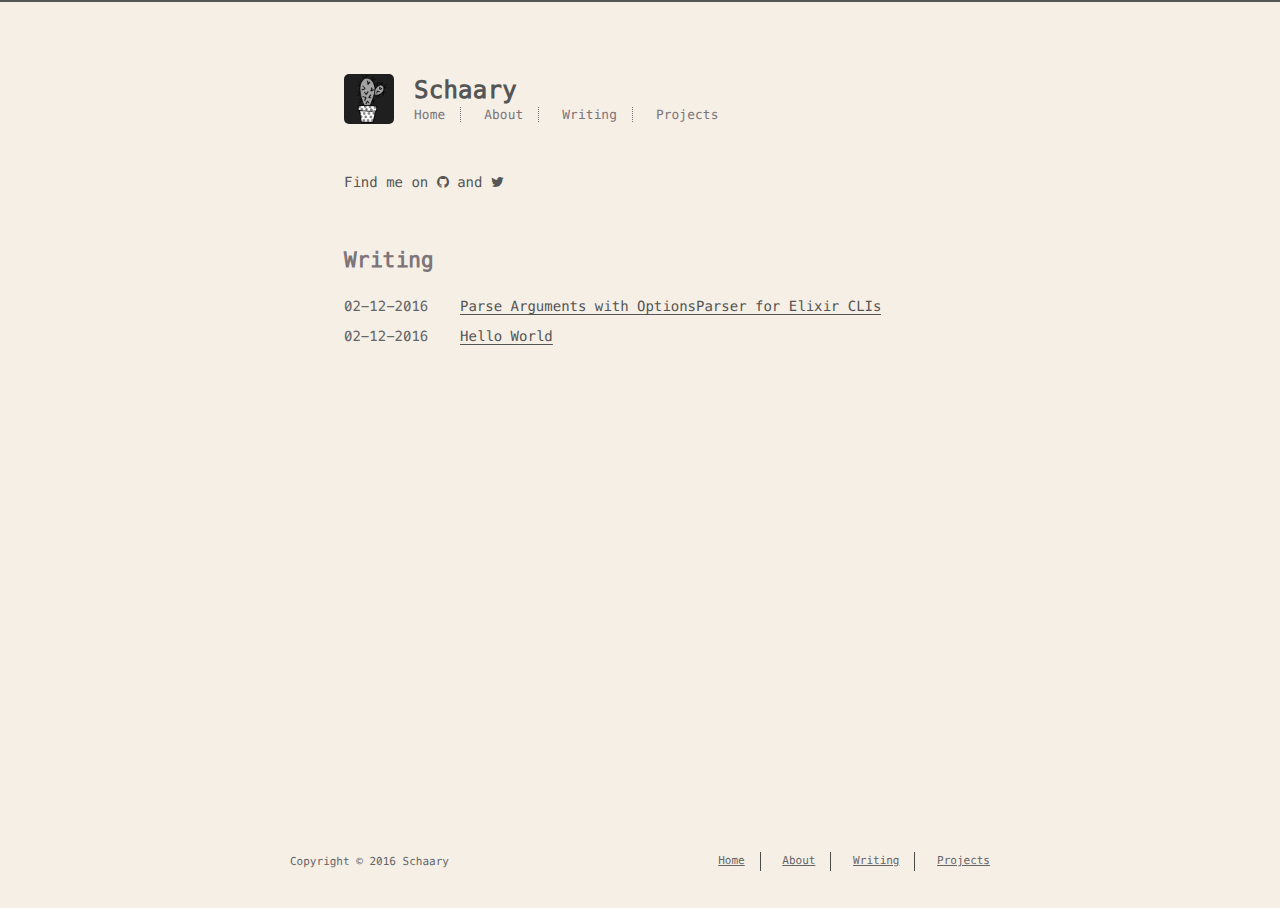
<file: index.html>
<!DOCTYPE html>
<html>
<head>
    <!-- so meta -->
    <meta charset="utf-8">
    <meta http-equiv="X-UA-Compatible" content="IE=edge">
    <meta name="HandheldFriendly" content="True">
    <meta name="viewport" content="width=device-width, initial-scale=1, maximum-scale=1" />
    <meta property="og:type" content="website">
<meta property="og:title" content="Schaary">
<meta property="og:url" content="http://yoursite.com/index.html">
<meta property="og:site_name" content="Schaary">
<meta name="twitter:card" content="summary">
<meta name="twitter:title" content="Schaary">
    
    
        
          <link rel="shortcut icon" href="/images/favicon.ico">
        
        
          <link rel="icon" type="image/png" href="/images/favicon-192x192.png" sizes="192x192">
        
        
          <link rel="apple-touch-icon" sizes="180x180" href="/images/apple-touch-icon.png">
        
    
    <!-- title -->
    <title>Schaary</title>
    <!-- styles -->
    <link rel="stylesheet" href="/lib/font-awesome/css/font-awesome.min.css">
    <link rel="stylesheet" href="/lib/meslo-LG/styles.css">
    <link rel="stylesheet" href="/lib/justified-gallery/justifiedGallery.min.css">
    <link rel="stylesheet" href="/css/style.css">
    <!-- rss -->
    
    
    <!-- jquery -->
    <script src="/lib/jquery/jquery.min.js"></script>
</head>

<body>
    
    <div class="content index width mx-auto px2 my4">
        
          <header id="header">
  <a href="/">
  
    <div id="logo" style="background-image: url(/images/logo.png);"></div>
  
    <div id="title">
      <h1>Schaary</h1>
    </div>
  </a>
  <div id="nav">
    <ul>
      <li class="icon">
        <a href="#"><i class="fa fa-bars fa-2x"></i></a>
      </li>
       
        <li><a href="/">Home</a></li>
       
        <li><a href="/about/">About</a></li>
       
        <li><a href="/archives/">Writing</a></li>
       
        <li><a href="https://github.com/schaary">Projects</a></li>
      
    </ul>
  </div>
</header>

        
        <section id="about">
  
  <p style="display: inline">
    
      Find me on
      <ul id="sociallinks">
        
          <li><a class="icon" target="_blank" href="https://github.com/schaary" title="github"><i class="fa fa-github"></i></a></li>
        
          <li><a class="icon" target="_blank" href="https://twitter.com/schaary" title="twitter"><i class="fa fa-twitter"></i></a></li>
        
      </ul>
    
  </p>
</section>

<section id="writing">
  <span class="h1"><a href="/archives">Writing</a></span>
  <ul class="post-list">
    
      <li class="post-item">
        
    <div class="meta">
        <time datetime="2016-12-02T18:43:28.000Z" itemprop="datePublished">02-12-2016</time>
    </div>


        <span>
    
        <a class="" href="/2016/12/02/Parse-Arguments-with-OptionsParser-for-Elixir-CLIs/">Parse Arguments with OptionsParser for Elixir CLIs</a>
    


</span>
      </li>
    
      <li class="post-item">
        
    <div class="meta">
        <time datetime="2016-12-02T18:40:55.000Z" itemprop="datePublished">02-12-2016</time>
    </div>


        <span>
    
        <a class="" href="/2016/12/02/hello-world/">Hello World</a>
    


</span>
      </li>
    
  </ul>
</section>



      </div>
    <footer id="footer">
  <div class="footer-left">
    Copyright &copy; 2016 Schaary
  </div>
  <div class="footer-right">
    <nav>
      <ul>
         
          <li><a href="/">Home</a></li>
         
          <li><a href="/about/">About</a></li>
         
          <li><a href="/archives/">Writing</a></li>
         
          <li><a href="https://github.com/schaary">Projects</a></li>
        
      </ul>
    </nav>
  </div>
</footer>

    <script src="/lib/justified-gallery/jquery.justifiedGallery.min.js"></script>
<script src="/js/main.js"></script>
<!-- Google Analytics -->

    <script type="text/javascript">
        (function(i,s,o,g,r,a,m) {i['GoogleAnalyticsObject']=r;i[r]=i[r]||function() {
        (i[r].q=i[r].q||[]).push(arguments)},i[r].l=1*new Date();a=s.createElement(o),
        m=s.getElementsByTagName(o)[0];a.async=1;a.src=g;m.parentNode.insertBefore(a,m)
        })(window,document,'script','//www.google-analytics.com/analytics.js','ga');
        ga('create', 'UA-86660611-1', 'auto');
        ga('send', 'pageview');
    </script>

<!-- Disqus Comments -->


</body>
</html>
</file>
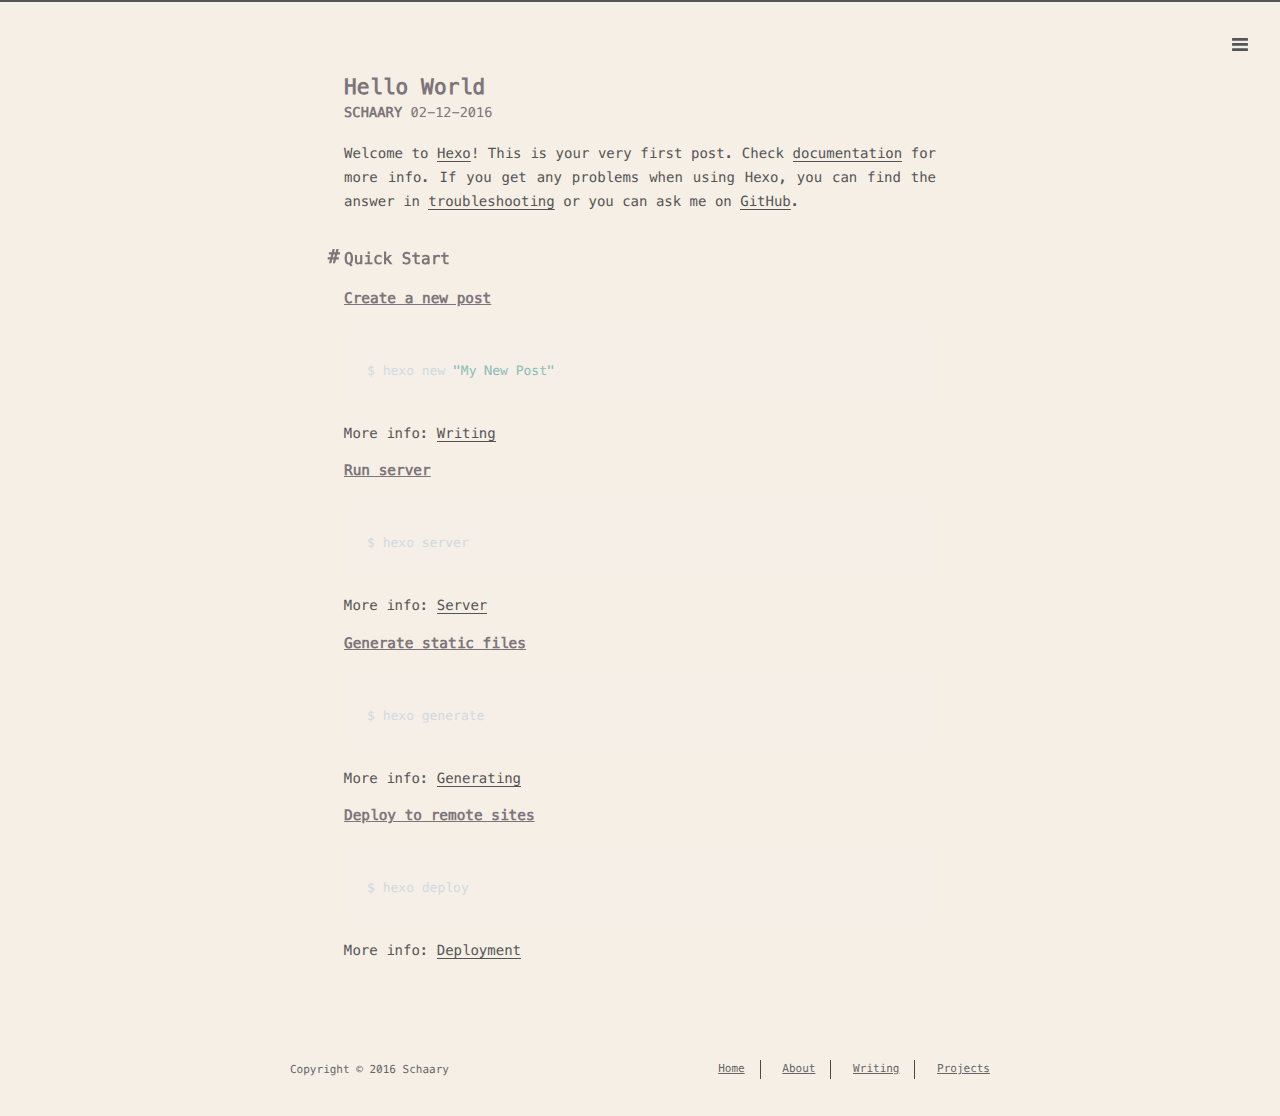
<file: 2016/12/02/hello-world/index.html>
<!DOCTYPE html>
<html>
<head>
    <!-- so meta -->
    <meta charset="utf-8">
    <meta http-equiv="X-UA-Compatible" content="IE=edge">
    <meta name="HandheldFriendly" content="True">
    <meta name="viewport" content="width=device-width, initial-scale=1, maximum-scale=1" />
    <meta name="description" content="Welcome to Hexo! This is your very first post. Check documentation for more info. If you get any problems when using Hexo, you can find the answer in troubleshooting or you can ask me on GitHub.
Quick">
<meta property="og:type" content="article">
<meta property="og:title" content="Hello World">
<meta property="og:url" content="http://yoursite.com/2016/12/02/hello-world/index.html">
<meta property="og:site_name" content="Schaary">
<meta property="og:description" content="Welcome to Hexo! This is your very first post. Check documentation for more info. If you get any problems when using Hexo, you can find the answer in troubleshooting or you can ask me on GitHub.
Quick">
<meta property="og:updated_time" content="2016-12-02T18:40:55.000Z">
<meta name="twitter:card" content="summary">
<meta name="twitter:title" content="Hello World">
<meta name="twitter:description" content="Welcome to Hexo! This is your very first post. Check documentation for more info. If you get any problems when using Hexo, you can find the answer in troubleshooting or you can ask me on GitHub.
Quick">
    
    
        
          <link rel="shortcut icon" href="/images/favicon.ico">
        
        
          <link rel="icon" type="image/png" href="/images/favicon-192x192.png" sizes="192x192">
        
        
          <link rel="apple-touch-icon" sizes="180x180" href="/images/apple-touch-icon.png">
        
    
    <!-- title -->
    <title>Hello World</title>
    <!-- styles -->
    <link rel="stylesheet" href="/lib/font-awesome/css/font-awesome.min.css">
    <link rel="stylesheet" href="/lib/meslo-LG/styles.css">
    <link rel="stylesheet" href="/lib/justified-gallery/justifiedGallery.min.css">
    <link rel="stylesheet" href="/css/style.css">
    <!-- rss -->
    
    
    <!-- jquery -->
    <script src="/lib/jquery/jquery.min.js"></script>
</head>

<body>
    
      <div id="header-post">
  <a id="menu-icon" href="#"><i class="fa fa-bars fa-lg"></i></a>
  <span id="menu">
    <span id="nav">
      <ul>
         
          <li><a href="/">Home</a></li>
         
          <li><a href="/about/">About</a></li>
         
          <li><a href="/archives/">Writing</a></li>
         
          <li><a href="https://github.com/schaary">Projects</a></li>
        
      </ul>
    </span>
    <br/>
    <span id="actions">
      <span id="i-prev" class="info" style="display:none;">Previous post</span>
      <span id="i-next" class="info" style="display:none;">Next post</span>
      <span id="i-top" class="info" style="display:none;">Back to top</span>
      <span id="i-share" class="info" style="display:none;">Share post</span>
      <ul>
        
        <li><a class="icon" href="/2016/12/02/Parse-Arguments-with-OptionsParser-for-Elixir-CLIs/"><i class="fa fa-chevron-left" aria-hidden="true" onmouseover='$("#i-prev").toggle();' onmouseout='$("#i-prev").toggle();'></i></a></li>
        
        
        <li><a class="icon" href="#" onclick="$('html, body').animate({ scrollTop: 0 }, 'fast');"><i class="fa fa-chevron-up" aria-hidden="true" onmouseover='$("#i-top").toggle();' onmouseout='$("#i-top").toggle();'></i></a></li>
        <li><a class="icon" href="#"><i class="fa fa-share-alt" aria-hidden="true" onmouseover='$("#i-share").toggle();' onmouseout='$("#i-share").toggle();' onclick='$("#share").toggle();return false;'></i></a></li>
      </ul>
    </span>
    <br/>
    <div id="share" style="display: none">
      <ul>
        <li><a class="icon" href="http://www.facebook.com/sharer.php?u=http://yoursite.com/2016/12/02/hello-world/"><i class="fa fa-facebook" aria-hidden="true"></i></a></li>
        <li><a class="icon" href="https://twitter.com/share?url=http://yoursite.com/2016/12/02/hello-world/&text=Hello World"><i class="fa fa-twitter" aria-hidden="true"></i></a></li>
        <li><a class="icon" href="http://www.linkedin.com/shareArticle?url=http://yoursite.com/2016/12/02/hello-world/&title=Hello World"><i class="fa fa-linkedin" aria-hidden="true"></i></a></li>
        <li><a class="icon" href="https://pinterest.com/pin/create/bookmarklet/?url=http://yoursite.com/2016/12/02/hello-world/&is_video=false&description=Hello World"><i class="fa fa-pinterest" aria-hidden="true"></i></a></li>
        <li><a class="icon" href="mailto:?subject=Hello World&body=Check out this article: http://yoursite.com/2016/12/02/hello-world/"><i class="fa fa-envelope" aria-hidden="true"></i></a></li>
        <li><a class="icon" href="https://getpocket.com/save?url=http://yoursite.com/2016/12/02/hello-world/&title=Hello World"><i class="fa fa-get-pocket" aria-hidden="true"></i></a></li>
        <li><a class="icon" href="http://reddit.com/submit?url=http://yoursite.com/2016/12/02/hello-world/&title=Hello World"><i class="fa fa-reddit" aria-hidden="true"></i></a></li>
        <li><a class="icon" href="http://www.stumbleupon.com/submit?url=http://yoursite.com/2016/12/02/hello-world/&title=Hello World"><i class="fa fa-stumbleupon" aria-hidden="true"></i></a></li>
        <li><a class="icon" href="http://digg.com/submit?url=http://yoursite.com/2016/12/02/hello-world/&title=Hello World"><i class="fa fa-digg" aria-hidden="true"></i></a></li>
        <li><a class="icon" href="http://www.tumblr.com/share/link?url=http://yoursite.com/2016/12/02/hello-world/&name=Hello World&description="><i class="fa fa-tumblr" aria-hidden="true"></i></a></li>
      </ul>
    </div>
    <div id="toc">
      <ol class="toc"><li class="toc-item toc-level-2"><a class="toc-link" href="#Quick-Start"><span class="toc-number">1.</span> <span class="toc-text">Quick Start</span></a><ol class="toc-child"><li class="toc-item toc-level-3"><a class="toc-link" href="#Create-a-new-post"><span class="toc-number">1.1.</span> <span class="toc-text">Create a new post</span></a></li><li class="toc-item toc-level-3"><a class="toc-link" href="#Run-server"><span class="toc-number">1.2.</span> <span class="toc-text">Run server</span></a></li><li class="toc-item toc-level-3"><a class="toc-link" href="#Generate-static-files"><span class="toc-number">1.3.</span> <span class="toc-text">Generate static files</span></a></li><li class="toc-item toc-level-3"><a class="toc-link" href="#Deploy-to-remote-sites"><span class="toc-number">1.4.</span> <span class="toc-text">Deploy to remote sites</span></a></li></ol></li></ol>
    </div>
  </span>
</div>

    
    <div class="content index width mx-auto px2 my4">
        
        <article class="post" itemscope itemtype="http://schema.org/BlogPosting">
  <header>
    
    <h1 class="posttitle" itemprop="name headline">
        Hello World
    </h1>



    <div class="meta">
      <span class="author" itemprop="author" itemscope itemtype="http://schema.org/Person">
        <span itemprop="name">Schaary</span>
      </span>
      
    <div class="postdate">
        <time datetime="2016-12-02T18:40:55.000Z" itemprop="datePublished">02-12-2016</time>
    </div>


      

    </div>
  </header>
  

  <div class="content" itemprop="articleBody">
    <p>Welcome to <a href="https://hexo.io/" target="_blank" rel="external">Hexo</a>! This is your very first post. Check <a href="https://hexo.io/docs/" target="_blank" rel="external">documentation</a> for more info. If you get any problems when using Hexo, you can find the answer in <a href="https://hexo.io/docs/troubleshooting.html" target="_blank" rel="external">troubleshooting</a> or you can ask me on <a href="https://github.com/hexojs/hexo/issues" target="_blank" rel="external">GitHub</a>.</p>
<h2 id="Quick-Start"><a href="#Quick-Start" class="headerlink" title="Quick Start"></a>Quick Start</h2><h3 id="Create-a-new-post"><a href="#Create-a-new-post" class="headerlink" title="Create a new post"></a>Create a new post</h3><figure class="highlight bash"><table><tr><td class="gutter"><pre><div class="line">1</div></pre></td><td class="code"><pre><div class="line">$ hexo new <span class="string">"My New Post"</span></div></pre></td></tr></table></figure>
<p>More info: <a href="https://hexo.io/docs/writing.html" target="_blank" rel="external">Writing</a></p>
<h3 id="Run-server"><a href="#Run-server" class="headerlink" title="Run server"></a>Run server</h3><figure class="highlight bash"><table><tr><td class="gutter"><pre><div class="line">1</div></pre></td><td class="code"><pre><div class="line">$ hexo server</div></pre></td></tr></table></figure>
<p>More info: <a href="https://hexo.io/docs/server.html" target="_blank" rel="external">Server</a></p>
<h3 id="Generate-static-files"><a href="#Generate-static-files" class="headerlink" title="Generate static files"></a>Generate static files</h3><figure class="highlight bash"><table><tr><td class="gutter"><pre><div class="line">1</div></pre></td><td class="code"><pre><div class="line">$ hexo generate</div></pre></td></tr></table></figure>
<p>More info: <a href="https://hexo.io/docs/generating.html" target="_blank" rel="external">Generating</a></p>
<h3 id="Deploy-to-remote-sites"><a href="#Deploy-to-remote-sites" class="headerlink" title="Deploy to remote sites"></a>Deploy to remote sites</h3><figure class="highlight bash"><table><tr><td class="gutter"><pre><div class="line">1</div></pre></td><td class="code"><pre><div class="line">$ hexo deploy</div></pre></td></tr></table></figure>
<p>More info: <a href="https://hexo.io/docs/deployment.html" target="_blank" rel="external">Deployment</a></p>

  </div>
</article>



      </div>
    <footer id="footer">
  <div class="footer-left">
    Copyright &copy; 2016 Schaary
  </div>
  <div class="footer-right">
    <nav>
      <ul>
         
          <li><a href="/">Home</a></li>
         
          <li><a href="/about/">About</a></li>
         
          <li><a href="/archives/">Writing</a></li>
         
          <li><a href="https://github.com/schaary">Projects</a></li>
        
      </ul>
    </nav>
  </div>
</footer>

    <script src="/lib/justified-gallery/jquery.justifiedGallery.min.js"></script>
<script src="/js/main.js"></script>
<!-- Google Analytics -->

    <script type="text/javascript">
        (function(i,s,o,g,r,a,m) {i['GoogleAnalyticsObject']=r;i[r]=i[r]||function() {
        (i[r].q=i[r].q||[]).push(arguments)},i[r].l=1*new Date();a=s.createElement(o),
        m=s.getElementsByTagName(o)[0];a.async=1;a.src=g;m.parentNode.insertBefore(a,m)
        })(window,document,'script','//www.google-analytics.com/analytics.js','ga');
        ga('create', 'UA-86660611-1', 'auto');
        ga('send', 'pageview');
    </script>

<!-- Disqus Comments -->


</body>
</html>
</file>
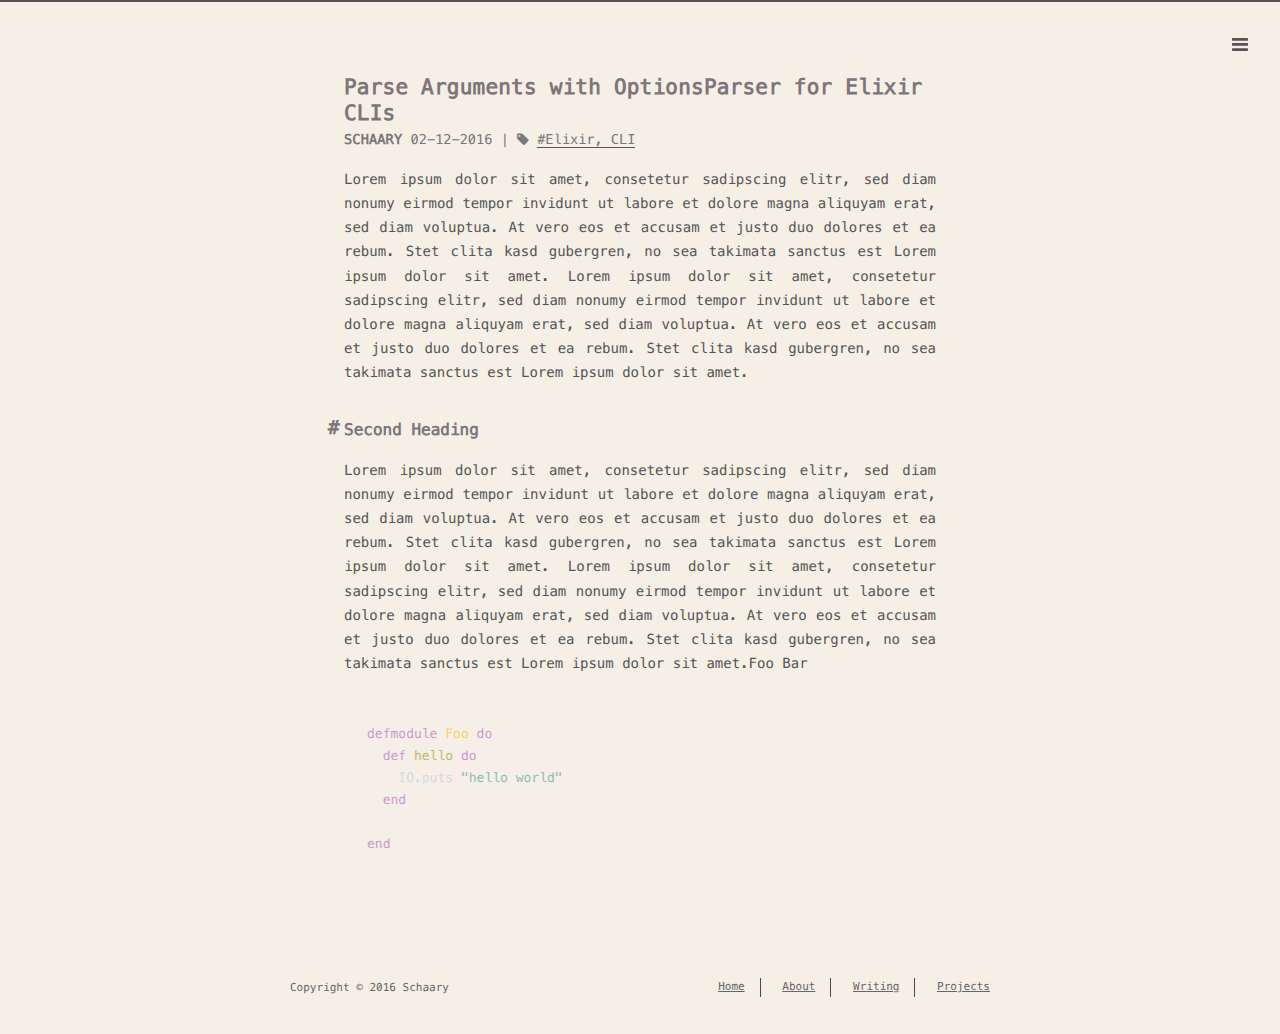
<file: 2016/12/02/Parse-Arguments-with-OptionsParser-for-Elixir-CLIs/index.html>
<!DOCTYPE html>
<html>
<head>
    <!-- so meta -->
    <meta charset="utf-8">
    <meta http-equiv="X-UA-Compatible" content="IE=edge">
    <meta name="HandheldFriendly" content="True">
    <meta name="viewport" content="width=device-width, initial-scale=1, maximum-scale=1" />
    <meta name="description" content="Lorem ipsum dolor sit amet, consetetur sadipscing elitr, sed diam nonumy eirmod tempor invidunt ut labore et dolore magna aliquyam erat, sed diam voluptua. At vero eos et accusam et justo duo dolores">
<meta property="og:type" content="article">
<meta property="og:title" content="Parse Arguments with OptionsParser for Elixir CLIs">
<meta property="og:url" content="http://yoursite.com/2016/12/02/Parse-Arguments-with-OptionsParser-for-Elixir-CLIs/index.html">
<meta property="og:site_name" content="Schaary">
<meta property="og:description" content="Lorem ipsum dolor sit amet, consetetur sadipscing elitr, sed diam nonumy eirmod tempor invidunt ut labore et dolore magna aliquyam erat, sed diam voluptua. At vero eos et accusam et justo duo dolores">
<meta property="og:updated_time" content="2016-12-02T23:25:11.000Z">
<meta name="twitter:card" content="summary">
<meta name="twitter:title" content="Parse Arguments with OptionsParser for Elixir CLIs">
<meta name="twitter:description" content="Lorem ipsum dolor sit amet, consetetur sadipscing elitr, sed diam nonumy eirmod tempor invidunt ut labore et dolore magna aliquyam erat, sed diam voluptua. At vero eos et accusam et justo duo dolores">
    
    
        
          <link rel="shortcut icon" href="/images/favicon.ico">
        
        
          <link rel="icon" type="image/png" href="/images/favicon-192x192.png" sizes="192x192">
        
        
          <link rel="apple-touch-icon" sizes="180x180" href="/images/apple-touch-icon.png">
        
    
    <!-- title -->
    <title>Parse Arguments with OptionsParser for Elixir CLIs</title>
    <!-- styles -->
    <link rel="stylesheet" href="/lib/font-awesome/css/font-awesome.min.css">
    <link rel="stylesheet" href="/lib/meslo-LG/styles.css">
    <link rel="stylesheet" href="/lib/justified-gallery/justifiedGallery.min.css">
    <link rel="stylesheet" href="/css/style.css">
    <!-- rss -->
    
    
    <!-- jquery -->
    <script src="/lib/jquery/jquery.min.js"></script>
</head>

<body>
    
      <div id="header-post">
  <a id="menu-icon" href="#"><i class="fa fa-bars fa-lg"></i></a>
  <span id="menu">
    <span id="nav">
      <ul>
         
          <li><a href="/">Home</a></li>
         
          <li><a href="/about/">About</a></li>
         
          <li><a href="/archives/">Writing</a></li>
         
          <li><a href="https://github.com/schaary">Projects</a></li>
        
      </ul>
    </span>
    <br/>
    <span id="actions">
      <span id="i-prev" class="info" style="display:none;">Previous post</span>
      <span id="i-next" class="info" style="display:none;">Next post</span>
      <span id="i-top" class="info" style="display:none;">Back to top</span>
      <span id="i-share" class="info" style="display:none;">Share post</span>
      <ul>
        
        
        <li><a class="icon" href="/2016/12/02/hello-world/"><i class="fa fa-chevron-right" aria-hidden="true" onmouseover='$("#i-next").toggle();' onmouseout='$("#i-next").toggle();'></i></a></li>
        
        <li><a class="icon" href="#" onclick="$('html, body').animate({ scrollTop: 0 }, 'fast');"><i class="fa fa-chevron-up" aria-hidden="true" onmouseover='$("#i-top").toggle();' onmouseout='$("#i-top").toggle();'></i></a></li>
        <li><a class="icon" href="#"><i class="fa fa-share-alt" aria-hidden="true" onmouseover='$("#i-share").toggle();' onmouseout='$("#i-share").toggle();' onclick='$("#share").toggle();return false;'></i></a></li>
      </ul>
    </span>
    <br/>
    <div id="share" style="display: none">
      <ul>
        <li><a class="icon" href="http://www.facebook.com/sharer.php?u=http://yoursite.com/2016/12/02/Parse-Arguments-with-OptionsParser-for-Elixir-CLIs/"><i class="fa fa-facebook" aria-hidden="true"></i></a></li>
        <li><a class="icon" href="https://twitter.com/share?url=http://yoursite.com/2016/12/02/Parse-Arguments-with-OptionsParser-for-Elixir-CLIs/&text=Parse Arguments with OptionsParser for Elixir CLIs"><i class="fa fa-twitter" aria-hidden="true"></i></a></li>
        <li><a class="icon" href="http://www.linkedin.com/shareArticle?url=http://yoursite.com/2016/12/02/Parse-Arguments-with-OptionsParser-for-Elixir-CLIs/&title=Parse Arguments with OptionsParser for Elixir CLIs"><i class="fa fa-linkedin" aria-hidden="true"></i></a></li>
        <li><a class="icon" href="https://pinterest.com/pin/create/bookmarklet/?url=http://yoursite.com/2016/12/02/Parse-Arguments-with-OptionsParser-for-Elixir-CLIs/&is_video=false&description=Parse Arguments with OptionsParser for Elixir CLIs"><i class="fa fa-pinterest" aria-hidden="true"></i></a></li>
        <li><a class="icon" href="mailto:?subject=Parse Arguments with OptionsParser for Elixir CLIs&body=Check out this article: http://yoursite.com/2016/12/02/Parse-Arguments-with-OptionsParser-for-Elixir-CLIs/"><i class="fa fa-envelope" aria-hidden="true"></i></a></li>
        <li><a class="icon" href="https://getpocket.com/save?url=http://yoursite.com/2016/12/02/Parse-Arguments-with-OptionsParser-for-Elixir-CLIs/&title=Parse Arguments with OptionsParser for Elixir CLIs"><i class="fa fa-get-pocket" aria-hidden="true"></i></a></li>
        <li><a class="icon" href="http://reddit.com/submit?url=http://yoursite.com/2016/12/02/Parse-Arguments-with-OptionsParser-for-Elixir-CLIs/&title=Parse Arguments with OptionsParser for Elixir CLIs"><i class="fa fa-reddit" aria-hidden="true"></i></a></li>
        <li><a class="icon" href="http://www.stumbleupon.com/submit?url=http://yoursite.com/2016/12/02/Parse-Arguments-with-OptionsParser-for-Elixir-CLIs/&title=Parse Arguments with OptionsParser for Elixir CLIs"><i class="fa fa-stumbleupon" aria-hidden="true"></i></a></li>
        <li><a class="icon" href="http://digg.com/submit?url=http://yoursite.com/2016/12/02/Parse-Arguments-with-OptionsParser-for-Elixir-CLIs/&title=Parse Arguments with OptionsParser for Elixir CLIs"><i class="fa fa-digg" aria-hidden="true"></i></a></li>
        <li><a class="icon" href="http://www.tumblr.com/share/link?url=http://yoursite.com/2016/12/02/Parse-Arguments-with-OptionsParser-for-Elixir-CLIs/&name=Parse Arguments with OptionsParser for Elixir CLIs&description="><i class="fa fa-tumblr" aria-hidden="true"></i></a></li>
      </ul>
    </div>
    <div id="toc">
      <ol class="toc"><li class="toc-item toc-level-2"><a class="toc-link" href="#Second-Heading"><span class="toc-number">1.</span> <span class="toc-text">Second Heading</span></a></li></ol>
    </div>
  </span>
</div>

    
    <div class="content index width mx-auto px2 my4">
        
        <article class="post" itemscope itemtype="http://schema.org/BlogPosting">
  <header>
    
    <h1 class="posttitle" itemprop="name headline">
        Parse Arguments with OptionsParser for Elixir CLIs
    </h1>



    <div class="meta">
      <span class="author" itemprop="author" itemscope itemtype="http://schema.org/Person">
        <span itemprop="name">Schaary</span>
      </span>
      
    <div class="postdate">
        <time datetime="2016-12-02T18:43:28.000Z" itemprop="datePublished">02-12-2016</time>
    </div>


      
    <div class="article-tag">
        <i class="fa fa-tag"></i>
        <a class="tag-link" href="/tags/Elixir-CLI/">Elixir, CLI</a>
    </div>


    </div>
  </header>
  

  <div class="content" itemprop="articleBody">
    <p>Lorem ipsum dolor sit amet, consetetur sadipscing elitr, sed diam nonumy eirmod tempor invidunt ut labore et dolore magna aliquyam erat, sed diam voluptua. At vero eos et accusam et justo duo dolores et ea rebum. Stet clita kasd gubergren, no sea takimata sanctus est Lorem ipsum dolor sit amet. Lorem ipsum dolor sit amet, consetetur sadipscing elitr, sed diam nonumy eirmod tempor invidunt ut labore et dolore magna aliquyam erat, sed diam voluptua. At vero eos et accusam et justo duo dolores et ea rebum. Stet clita kasd gubergren, no sea takimata sanctus est Lorem ipsum dolor sit amet.</p>
<h2 id="Second-Heading"><a href="#Second-Heading" class="headerlink" title="Second Heading"></a>Second Heading</h2><p>Lorem ipsum dolor sit amet, consetetur sadipscing elitr, sed diam nonumy eirmod tempor invidunt ut labore et dolore magna aliquyam erat, sed diam voluptua. At vero eos et accusam et justo duo dolores et ea rebum. Stet clita kasd gubergren, no sea takimata sanctus est Lorem ipsum dolor sit amet. Lorem ipsum dolor sit amet, consetetur sadipscing elitr, sed diam nonumy eirmod tempor invidunt ut labore et dolore magna aliquyam erat, sed diam voluptua. At vero eos et accusam et justo duo dolores et ea rebum. Stet clita kasd gubergren, no sea takimata sanctus est Lorem ipsum dolor sit amet.Foo Bar</p>
<figure class="highlight elixir"><table><tr><td class="gutter"><pre><div class="line">1</div><div class="line">2</div><div class="line">3</div><div class="line">4</div><div class="line">5</div><div class="line">6</div><div class="line">7</div></pre></td><td class="code"><pre><div class="line"><span class="class"><span class="keyword">defmodule</span> <span class="title">Foo</span></span> <span class="keyword">do</span></div><div class="line"></div><div class="line">  <span class="function"><span class="keyword">def</span> <span class="title">hello</span></span> <span class="keyword">do</span></div><div class="line">    IO.puts <span class="string">"hello world"</span></div><div class="line">  <span class="keyword">end</span></div><div class="line">  </div><div class="line"><span class="keyword">end</span></div></pre></td></tr></table></figure>

  </div>
</article>



      </div>
    <footer id="footer">
  <div class="footer-left">
    Copyright &copy; 2016 Schaary
  </div>
  <div class="footer-right">
    <nav>
      <ul>
         
          <li><a href="/">Home</a></li>
         
          <li><a href="/about/">About</a></li>
         
          <li><a href="/archives/">Writing</a></li>
         
          <li><a href="https://github.com/schaary">Projects</a></li>
        
      </ul>
    </nav>
  </div>
</footer>

    <script src="/lib/justified-gallery/jquery.justifiedGallery.min.js"></script>
<script src="/js/main.js"></script>
<!-- Google Analytics -->

    <script type="text/javascript">
        (function(i,s,o,g,r,a,m) {i['GoogleAnalyticsObject']=r;i[r]=i[r]||function() {
        (i[r].q=i[r].q||[]).push(arguments)},i[r].l=1*new Date();a=s.createElement(o),
        m=s.getElementsByTagName(o)[0];a.async=1;a.src=g;m.parentNode.insertBefore(a,m)
        })(window,document,'script','//www.google-analytics.com/analytics.js','ga');
        ga('create', 'UA-86660611-1', 'auto');
        ga('send', 'pageview');
    </script>

<!-- Disqus Comments -->


</body>
</html>
</file>
<file: lib/meslo-LG/styles.css>
@font-face {
  font-family: 'Meslo LG';
  font-style: normal;
  src: local('Meslo LG S'), url(fonts/MesloLGS-Regular.ttf) format('truetype');
}
</file>
<file: css/style.css>
.inline {
  display: inline;
}
.block {
  display: block;
}
.inline-block {
  display: inline-block;
}
.table {
  display: table;
}
.table-cell {
  display: table-cell;
}
.overflow-hidden {
  overflow: hidden;
}
.overflow-scroll {
  overflow: scroll;
}
.overflow-auto {
  overflow: auto;
}
.clearfix:before,
.clearfix:after {
  content: " ";
  display: table;
}
.clearfix:after {
  clear: both;
}
.left {
  float: left;
}
.right {
  float: right;
}
.fit {
  max-width: 100%;
}
.truncate {
  display: inline-block;
  white-space: nowrap;
  overflow: hidden;
  text-overflow: ellipsis;
}
.max-width-1 {
  max-width: 24rem;
}
.max-width-2 {
  max-width: 32rem;
}
.max-width-3 {
  max-width: 48rem;
}
.max-width-4 {
  max-width: 64rem;
}
.border-box {
  box-sizing: border-box;
}
.m0 {
  margin: 0;
}
.mt0 {
  margin-top: 0;
}
.mr0 {
  margin-right: 0;
}
.mb0 {
  margin-bottom: 0;
}
.ml0 {
  margin-left: 0;
}
.mx0 {
  margin-left: 0;
  margin-right: 0;
}
.my0 {
  margin-top: 0;
  margin-bottom: 0;
}
.m1 {
  margin: 0.5rem;
}
.mt1 {
  margin-top: 0.5rem;
}
.mr1 {
  margin-right: 0.5rem;
}
.mb1 {
  margin-bottom: 0.5rem;
}
.ml1 {
  margin-left: 0.5rem;
}
.mx1 {
  margin-left: 0.5rem;
  margin-right: 0.5rem;
}
.my1 {
  margin-top: 0.5rem;
  margin-bottom: 0.5rem;
}
.m2 {
  margin: 1rem;
}
.mt2 {
  margin-top: 1rem;
}
.mr2 {
  margin-right: 1rem;
}
.mb2 {
  margin-bottom: 1rem;
}
.ml2 {
  margin-left: 1rem;
}
.mx2 {
  margin-left: 1rem;
  margin-right: 1rem;
}
.my2 {
  margin-top: 1rem;
  margin-bottom: 1rem;
}
.m3 {
  margin: 2rem;
}
.mt3 {
  margin-top: 2rem;
}
.mr3 {
  margin-right: 2rem;
}
.mb3 {
  margin-bottom: 2rem;
}
.ml3 {
  margin-left: 2rem;
}
.mx3 {
  margin-left: 2rem;
  margin-right: 2rem;
}
.my3 {
  margin-top: 2rem;
  margin-bottom: 2rem;
}
.m4 {
  margin: 4rem;
}
.mt4 {
  margin-top: 4rem;
}
.mr4 {
  margin-right: 4rem;
}
.mb4 {
  margin-bottom: 4rem;
}
.ml4 {
  margin-left: 4rem;
}
.mx4 {
  margin-left: 4rem;
  margin-right: 4rem;
}
.my4 {
  margin-top: 4rem;
  margin-bottom: 4rem;
}
.mxn1 {
  margin-left: -0.5rem;
  margin-right: -0.5rem;
}
.mxn2 {
  margin-left: -1rem;
  margin-right: -1rem;
}
.mxn3 {
  margin-left: -2rem;
  margin-right: -2rem;
}
.mxn4 {
  margin-left: -4rem;
  margin-right: -4rem;
}
.ml-auto {
  margin-left: auto;
}
.mr-auto {
  margin-right: auto;
}
.mx-auto {
  margin-left: auto;
  margin-right: auto;
}
.p0 {
  padding: 0;
}
.pt0 {
  padding-top: 0;
}
.pr0 {
  padding-right: 0;
}
.pb0 {
  padding-bottom: 0;
}
.pl0 {
  padding-left: 0;
}
.px0 {
  padding-left: 0;
  padding-right: 0;
}
.py0 {
  padding-top: 0;
  padding-bottom: 0;
}
.p1 {
  padding: 0.5rem;
}
.pt1 {
  padding-top: 0.5rem;
}
.pr1 {
  padding-right: 0.5rem;
}
.pb1 {
  padding-bottom: 0.5rem;
}
.pl1 {
  padding-left: 0.5rem;
}
.py1 {
  padding-top: 0.5rem;
  padding-bottom: 0.5rem;
}
.px1 {
  padding-left: 0.5rem;
  padding-right: 0.5rem;
}
.p2 {
  padding: 1rem;
}
.pt2 {
  padding-top: 1rem;
}
.pr2 {
  padding-right: 1rem;
}
.pb2 {
  padding-bottom: 1rem;
}
.pl2 {
  padding-left: 1rem;
}
.py2 {
  padding-top: 1rem;
  padding-bottom: 1rem;
}
.px2 {
  padding-left: 1rem;
  padding-right: 1rem;
}
.p3 {
  padding: 2rem;
}
.pt3 {
  padding-top: 2rem;
}
.pr3 {
  padding-right: 2rem;
}
.pb3 {
  padding-bottom: 2rem;
}
.pl3 {
  padding-left: 2rem;
}
.py3 {
  padding-top: 2rem;
  padding-bottom: 2rem;
}
.px3 {
  padding-left: 2rem;
  padding-right: 2rem;
}
.p4 {
  padding: 4rem;
}
.pt4 {
  padding-top: 4rem;
}
.pr4 {
  padding-right: 4rem;
}
.pb4 {
  padding-bottom: 4rem;
}
.pl4 {
  padding-left: 4rem;
}
.py4 {
  padding-top: 4rem;
  padding-bottom: 4rem;
}
.px4 {
  padding-left: 4rem;
  padding-right: 4rem;
}
.content h1,
.content .h1 {
  letter-spacing: 0.01em;
  font-size: 1.5em;
  font-style: normal;
  font-weight: 700;
  color: #7d757a;
  margin-top: 3rem;
  margin-bottom: 1rem;
  display: block;
  -moz-osx-font-smoothing: grayscale;
  -webkit-font-smoothing: antialiased;
}
.content h2,
.content .h2 {
  position: relative;
  font-size: 1rem;
  font-weight: bold;
  text-transform: none;
  letter-spacing: normal;
  margin-top: 2rem;
  margin-bottom: 0.5rem;
  color: #7d757a;
  display: block;
}
.content h3 {
  font-size: 0.9rem;
  font-weight: bold;
  text-decoration: underline;
  color: #7d757a;
}
.content h4,
.content h5,
.content h6 {
  font-size: 0.9rem;
  font-weight: normal;
  color: #7d757a;
  border-bottom: 1px dashed #7d757a;
  display: inline;
  text-decoration: none;
}
.content h3,
.content h4,
.content h5,
.content h6 {
  margin-top: 0.9rem;
  margin-bottom: 0.5rem;
}
.content hr {
  border: 1px dashed #7d757a;
}
.content strong {
  font-weight: bold;
}
.content em,
.content cite {
  font-style: italic;
}
.content sup,
.content sub {
  font-size: 0.75em;
  line-height: 0;
  position: relative;
  vertical-align: baseline;
}
.content sup {
  top: -0.5em;
}
.content sub {
  bottom: -0.2em;
}
.content small {
  font-size: 0.85em;
}
.content acronym,
.content abbr {
  border-bottom: 1px dotted;
}
.content ul,
.content ol,
.content dl {
  line-height: 1.725;
}
.content ul ul,
.content ol ul,
.content ul ol,
.content ol ol {
  margin-top: 0;
  margin-bottom: 0;
}
.content ol {
  list-style: decimal;
}
.content dt {
  font-weight: bold;
}
.content table {
  width: 100%;
  font-size: 12px;
  border-collapse: collapse;
  text-align: left;
}
.content th {
  font-size: 13px;
  font-weight: bold;
  color: #7d757a;
  border-bottom: 1px dashed #ccc;
  padding: 8px 8px;
}
.content td {
  border-bottom: none;
  padding: 9px 8px 0px 8px;
}
*,
*:before,
*:after {
  box-sizing: border-box;
}
html {
  height: 100%;
  border-top: 2px solid #555;
}
body {
  color: #555;
  background-color: #f5efe6;
  font-size: 14px;
  font-family: "Menlo", "Meslo LG", monospace;
  font-weight: 400;
  line-height: 1.725;
  text-rendering: geometricPrecision;
  min-height: 100%;
  display: flex;
  flex-direction: column;
  -moz-osx-font-smoothing: grayscale;
  -webkit-font-smoothing: antialiased;
}
.content {
  flex: 1;
}
.content p {
  -moz-hyphens: auto;
  -ms-hyphens: auto;
  -webkit-hyphens: auto;
  hyphens: auto;
}
.content pre,
.content code {
  -moz-hyphens: manual;
  -ms-hyphens: manual;
  -webkit-hyphens: manual;
  hyphens: manual;
}
.content a {
  text-decoration: none;
  color: #555;
  background-repeat: repeat-x;
  background-position: bottom;
  background-size: 100% 6px;
  background-image: linear-gradient(transparent, transparent 5px, #555 5px, #555);
}
.content a:hover {
  background-image: linear-gradient(transparent, transparent 4px, #d480aa 4px, #d480aa);
}
.content a.icon {
  background: none;
}
.content a.icon:hover {
  color: #d480aa;
}
.content h1 a,
.content .h1 a,
.content h2 a,
.content h3 a,
.content h4 a,
.content h5 a,
.content h6 a {
  color: inherit;
  text-decoration: none;
  background: none;
}
.content h1 a:hover,
.content .h1 a:hover,
.content h2 a:hover,
.content h3 a:hover,
.content h4 a:hover,
.content h5 a:hover,
.content h6 a:hover {
  background-repeat: repeat-x;
  background-position: bottom;
  background-size: 100% 6px;
  background-image: linear-gradient(transparent, transparent 6px, #d480aa 6px, #d480aa);
}
@media (min-width: 540px) {
  .image-wrap {
    flex-direction: row;
    margin-bottom: 2rem;
  }
  .image-wrap .image-block {
    margin-right: 2rem;
    flex: 1 0 35%;
  }
  .image-wrap p {
    flex: 1 0 65%;
  }
}
.width {
  width: 100%;
  max-width: 39rem;
}
@media (max-width: 480px) {
  .px3 {
    padding-left: 1rem;
    padding-right: 1rem;
  }
  .my4 {
    margin-top: 2rem;
    margin-bottom: 2rem;
  }
}
@media (min-width: 480px) {
  p {
    text-align: justify;
  }
}
#header {
  max-width: 710px;
  width: 100%;
  margin: 0 auto 3rem auto;
}
#header h1,
#header .h1 {
  letter-spacing: 0.01em;
  font-size: 1.5rem;
  line-height: 2rem;
  font-style: normal;
  font-weight: 700;
  color: #555;
  margin-top: 0;
  margin-bottom: 0;
  -moz-osx-font-smoothing: grayscale;
  -webkit-font-smoothing: antialiased;
}
#header a {
  color: inherit;
  text-decoration: none;
  background: none;
}
#header #logo {
  display: inline-block;
  float: left;
  margin-right: 20px;
  width: 50px;
  height: 50px;
  background-repeat: no-repeat;
  background-size: 50px 50px;
  border-radius: 5px;
  -webkit-filter: grayscale(100%);
  filter: grayscale(100%);
}
#header #nav {
  letter-spacing: 0.01em;
  font-size: 0.8rem;
  font-style: normal;
  font-weight: 200;
  color: #7d757a;
}
#header #nav ul {
  list-style-type: none;
  margin: 0;
  padding: 0;
  line-height: 15px;
}
#header #nav ul a {
  margin-right: 15px;
  color: color-accent;
}
#header #nav ul a:hover {
  background-repeat: repeat-x;
  background-position: bottom;
  background-size: 100% 6px;
  background-image: linear-gradient(transparent, transparent 5px, #7d757a 5px, #7d757a);
}
#header #nav ul li {
  display: inline-block;
  vertical-align: middle;
  margin-right: 15px;
  border-right: 1px dotted #7d757a;
}
#header #nav ul .icon {
  display: none;
}
#header #nav ul li:last-child {
  border-right: 0;
  margin-right: 0;
}
#header #nav ul li:last-child a {
  margin-right: 0;
}
#header:hover #logo {
  -webkit-filter: none;
  filter: none;
}
@media screen and (max-width: 480px) {
  #header #title {
    padding-top: 9px;
    padding-bottom: 9px;
  }
  #header #nav ul a:hover {
    background: none;
  }
  #header #nav ul li {
    display: none;
    border-right: 0;
  }
  #header #nav ul li.icon {
    display: inline-block;
    position: absolute;
    top: 55px;
    right: 1rem;
  }
  #header #nav ul.responsive li {
    display: block;
  }
  #header #nav li:not(:first-child) {
    padding-top: 1rem;
    padding-left: 70px;
    font-size: 1rem;
  }
}
#header-post {
  position: fixed;
  top: 2rem;
  right: 2rem;
  display: inline-block;
  float: right;
}
#header-post a {
  color: inherit;
  text-decoration: none;
  background: none;
}
#header-post a.icon {
  background: none;
}
#header-post a.icon:hover {
  color: #d480aa;
}
#header-post ol {
  list-style-type: none;
}
#header-post ul {
  list-style-type: none;
  margin: 0;
  padding: 0;
  display: inline-block;
}
#header-post ul li {
  margin-right: 15px;
  display: inline-block;
  vertical-align: middle;
}
#header-post ul li:last-child {
  margin-right: 0;
}
#header-post #menu-icon {
  float: right;
  margin-left: 15px;
}
#header-post .active {
  color: #7d757a;
}
#header-post #menu {
  visibility: hidden;
}
#header-post #nav {
  letter-spacing: 0.01em;
  font-size: 0.8rem;
  font-style: normal;
  font-weight: 200;
  color: #7d757a;
}
#header-post #nav ul {
  line-height: 15px;
}
#header-post #nav ul a {
  margin-right: 15px;
  color: color-accent;
}
#header-post #nav ul a:hover {
  background-repeat: repeat-x;
  background-position: bottom;
  background-size: 100% 6px;
  background-image: linear-gradient(transparent, transparent 5px, #7d757a 5px, #7d757a);
}
#header-post #nav ul li {
  border-right: 1px dotted #7d757a;
}
#header-post #nav ul li:last-child {
  border-right: 0;
  margin-right: 0;
}
#header-post #nav ul li:last-child a {
  margin-right: 0;
}
#header-post #actions {
  float: right;
  margin-top: 2rem;
}
#header-post #actions .info {
  float: left;
  margin-right: 2rem;
  font-style: italic;
}
#header-post #share {
  clear: both;
  text-align: right;
  padding-top: 1rem;
}
#header-post #share li {
  margin: 0;
  display: block;
}
#header-post #toc {
  clear: both;
  text-align: right;
  padding-top: 1rem;
}
#header-post #toc a:hover {
  color: #d480aa;
}
#header-post #toc .toc-level-1 {
  display: none;
}
#header-post #toc .toc-level-2 {
  font-size: 0.8rem;
  color: #555;
}
#header-post #toc .toc-level-2:before {
  content: "#";
  color: #7d757a;
}
#header-post #toc .toc-level-3 {
  font-size: 0.7rem;
  color: #b3b3b3;
}
#header-post #toc .toc-level-4 {
  font-size: 0.4rem;
  color: #666;
}
#header-post #toc .toc-level-5 {
  display: none;
}
#header-post #toc .toc-level-6 {
  display: none;
}
#header-post #toc .toc-number {
  display: none;
}
@media screen and (max-width: 1199px) {
  #header-post {
    display: none;
  }
}
#sociallinks {
  display: inline-block;
  list-style: none;
  padding: 0;
  margin: 0;
}
#sociallinks li {
  display: inline-block;
}
#sociallinks li:after {
  content: ", ";
}
#sociallinks li:last-child:after {
  content: "";
}
#sociallinks li:nth-last-child(2):after {
  content: " and ";
}
.post-list {
  padding: 0;
}
.post-list .post-item {
  list-style-type: none;
  margin-left: 0;
  margin-bottom: 1rem;
}
.post-list .post-item .meta {
  display: block;
  font-size: 14px;
  color: #666;
  min-width: 100px;
  margin-right: 16px;
}
@media (min-width: 480px) {
  .post-list .post-item {
    display: flex;
    margin-bottom: 5px;
  }
  .post-list .post-item .meta {
    text-align: left;
  }
}
.project-list {
  padding: 0;
  list-style: none;
}
.project-list .project-item {
  margin-bottom: 5px;
}
article header .posttitle {
  margin-top: 0;
  margin-bottom: 0;
  text-transform: none;
  font-size: 1.5em;
  line-height: 1.25;
}
article header .meta {
  margin-top: 0;
  margin-bottom: 1rem;
}
article header .meta * {
  color: #7d757a;
  font-size: 0.85rem;
}
article header .author {
  text-transform: uppercase;
  letter-spacing: 0.01em;
  font-weight: 700;
}
article header .postdate {
  display: inline;
}
article .content h2:before {
  content: "#";
  color: #7d757a;
  position: absolute;
  left: -1rem;
  top: -4px;
  font-size: 1.2rem;
  font-weight: bold;
}
article .content img,
article .content video {
  max-width: 100%;
  height: auto;
  display: block;
  margin: auto;
}
article .content .video-container {
  position: relative;
  padding-top: 56.25%;
  height: 0;
  overflow: hidden;
}
article .content .video-container iframe,
article .content .video-container object,
article .content .video-container embed {
  position: absolute;
  top: 0;
  left: 0;
  width: 100%;
  height: 100%;
  margin-top: 0;
}
article .content blockquote {
  background: inherit;
  color: #ccffb6;
  border-left: 0px solid #ccc;
  margin: 1rem 10px;
  padding: 0.5em 10px;
  quotes: "\201C" "\201D" "\2018" "\2019";
}
article .content blockquote p {
  margin: 0;
}
article .content blockquote:before {
  color: #ccffb6;
  content: "\201C";
  font-size: 2em;
  line-height: 0.1em;
  margin-right: 0.25em;
  vertical-align: -0.4em;
}
article .content blockquote footer {
  color: #666;
  font-size: 11px;
  margin: line-height 0;
}
article .content blockquote footer a {
  color: #666;
  background-image: linear-gradient(transparent, transparent 5px, #666 5px, #666);
}
article .content blockquote footer a:hover {
  color: #999;
  background-image: linear-gradient(transparent, transparent 4px, #999 4px, #999);
}
article .content blockquote footer cite:before {
  content: "—";
  padding: 0 0.5em;
}
article .content .pullquote {
  text-align: left;
  width: 45%;
  margin: 0;
}
article .content .pullquote.left {
  margin-left: 0.5em;
  margin-right: 1em;
}
article .content .pullquote.right {
  margin-right: 0.5em;
  margin-left: 1em;
}
article .content .caption {
  color: color-grey;
  display: block;
  font-size: 0.9em;
  margin-top: 0.5em;
  position: relative;
  text-align: center;
}
.posttitle {
  text-transform: none;
  font-size: 1.5em;
  line-height: 1.25;
}
.article-tag .tag-link:before {
  content: "#";
}
@media (min-width: 480px) {
  .article-tag {
    display: inline;
  }
  .article-tag:before {
    content: "|";
  }
}
.blog-post-comments {
  margin-top: 4rem;
}
#footer {
  padding-top: 10px;
  padding-bottom: 10px;
  color: #666;
  font-size: 11px;
  max-width: 700px;
  width: 100%;
  margin: 0 auto 1rem auto;
  vertical-align: top;
  text-align: center;
}
#footer ul {
  margin: 0;
  padding: 0;
  list-style: none;
}
#footer li {
  display: inline-block;
  vertical-align: middle;
  margin-right: 15px;
  border-right: 1px solid #4a4a4a;
}
#footer li a {
  margin-right: 15px;
}
#footer li:last-child {
  border-right: 0;
  margin-right: 0;
}
#footer li:last-child a {
  margin-right: 0;
}
#footer a {
  color: #666;
}
#footer a:hover {
  color: #999;
}
#footer .footer-left {
  height: 20px;
  line-height: 20px;
  vertical-align: middle;
}
@media (min-width: 39rem) {
  #footer {
    padding-top: 20px;
    padding-bottom: 20px;
  }
  #footer .footer-left {
    float: left;
  }
  #footer .footer-right {
    float: right;
  }
}
.highlight {
  color: #d1d9e1;
  background: #474949;
}
.highlight .code .comment,
.highlight .code .quote {
  color: #969896;
  font-style: italic;
}
.highlight .code .keyword,
.highlight .code .selector-tag,
.highlight .code .literal,
.highlight .code .type,
.highlight .code .addition {
  color: #c9c;
}
.highlight .code .number,
.highlight .code .selector-attr,
.highlight .code .selector-pseudo {
  color: #f99157;
}
.highlight .code .string,
.highlight .code .doctag,
.highlight .code .regexp {
  color: #8abeb7;
}
.highlight .code .title,
.highlight .code .name,
.highlight .code .section,
.highlight .code .built_in {
  color: #b5bd68;
}
.highlight .code .variable,
.highlight .code .template-variable,
.highlight .code .selector-id,
.highlight .code .class .title {
  color: #fc6;
}
.highlight .code .section,
.highlight .code .name,
.highlight .code .strong {
  font-weight: bold;
}
.highlight .code .symbol,
.highlight .code .bullet,
.highlight .code .subst,
.highlight .code .meta,
.highlight .code .link {
  color: #f99157;
}
.highlight .code .deletion {
  color: #dc322f;
}
.highlight .code .formula {
  background: #eee8d5;
}
.highlight .code .attr,
.highlight .code .attribute {
  color: #81a2be;
}
.highlight .code .emphasis {
  font-style: italic;
}
pre {
  font-family: "Menlo", "Meslo LG", monospace;
  font-size: 13px;
  padding: 10px 15px;
  padding-bottom: 0;
  line-height: 22px;
  -webkit-border-radius: 4px;
  border-radius: 4px;
  border: 1px dotted #666;
  overflow-x: auto;
}
code {
  -webkit-border-radius: 2px;
  border-radius: 2px;
  border: 1px dotted #666;
  padding: 0 5px;
}
pre code {
  border: none;
  display: block;
  padding: 0;
}
.highlight {
  font-family: "Menlo", "Meslo LG", monospace;
  background: #f5efe7;
  -webkit-border-radius: 4px;
  border-radius: 4px;
  padding: 10px 15px;
  overflow-x: auto;
  margin: 1rem 0 1rem 0;
}
.highlight figcaption {
  zoom: 1;
  margin: -5px 0 5px;
  font-size: 0.9em;
  color: #999;
}
.highlight figcaption a {
  float: right;
}
.highlight figcaption:before,
.highlight figcaption content: "" {
  display: table;
}
.highlight figcaption:after {
  clear: both;
}
.highlight pre {
  padding: 0;
  border: none;
  background: none;
}
.highlight table {
  width: auto;
}
.highlight td.gutter {
  text-align: right;
  padding-right: 20px;
  display: none;
}
</file>
<file: lib/justified-gallery/justifiedGallery.min.css>
/*!
 * Justified Gallery - v3.6.1
 * http://miromannino.github.io/Justified-Gallery/
 * Copyright (c) 2015 Miro Mannino
 * Licensed under the MIT license.
 */
@-webkit-keyframes justified-gallery-show-caption-animation{from{opacity:0}to{opacity:.7}}@-moz-keyframes justified-gallery-show-caption-animation{from{opacity:0}to{opacity:.7}}@-o-keyframes justified-gallery-show-caption-animation{from{opacity:0}to{opacity:.7}}@keyframes justified-gallery-show-caption-animation{from{opacity:0}to{opacity:.7}}@-webkit-keyframes justified-gallery-show-entry-animation{from{opacity:0}to{opacity:1}}@-moz-keyframes justified-gallery-show-entry-animation{from{opacity:0}to{opacity:1}}@-o-keyframes justified-gallery-show-entry-animation{from{opacity:0}to{opacity:1}}@keyframes justified-gallery-show-entry-animation{from{opacity:0}to{opacity:1}}.justified-gallery{width:100%;position:relative;overflow:hidden}.justified-gallery>a,.justified-gallery>div{position:absolute;display:inline-block;overflow:hidden;opacity:0;filter:alpha(opacity=0)}.justified-gallery>a>img,.justified-gallery>div>img,.justified-gallery>a>a>img,.justified-gallery>div>a>img{position:absolute;top:50%;left:50%;margin:0;padding:0;border:0}.justified-gallery>a>.caption,.justified-gallery>div>.caption{display:none;position:absolute;bottom:0;padding:5px;background-color:#000;left:0;right:0;margin:0;color:#fff;font-size:12px;font-weight:300;font-family:sans-serif}.justified-gallery>a>.caption.caption-visible,.justified-gallery>div>.caption.caption-visible{display:initial;opacity:.7;filter:"alpha(opacity=70)";-webkit-animation:justified-gallery-show-caption-animation 500ms 0 ease;-moz-animation:justified-gallery-show-caption-animation 500ms 0 ease;-ms-animation:justified-gallery-show-caption-animation 500ms 0 ease}.justified-gallery>.entry-visible{opacity:1;filter:alpha(opacity=100);-webkit-animation:justified-gallery-show-entry-animation 500ms 0 ease;-moz-animation:justified-gallery-show-entry-animation 500ms 0 ease;-ms-animation:justified-gallery-show-entry-animation 500ms 0 ease}.justified-gallery>.jg-filtered{display:none}.justified-gallery>.spinner{position:absolute;bottom:0;margin-left:-24px;padding:10px 0;left:50%;opacity:initial;filter:initial;overflow:initial}.justified-gallery>.spinner>span{display:inline-block;opacity:0;filter:alpha(opacity=0);width:8px;height:8px;margin:0 4px;background-color:#000;border-top-left-radius:6px;border-top-right-radius:6px;border-bottom-right-radius:6px;border-bottom-left-radius:6px}
</file>
